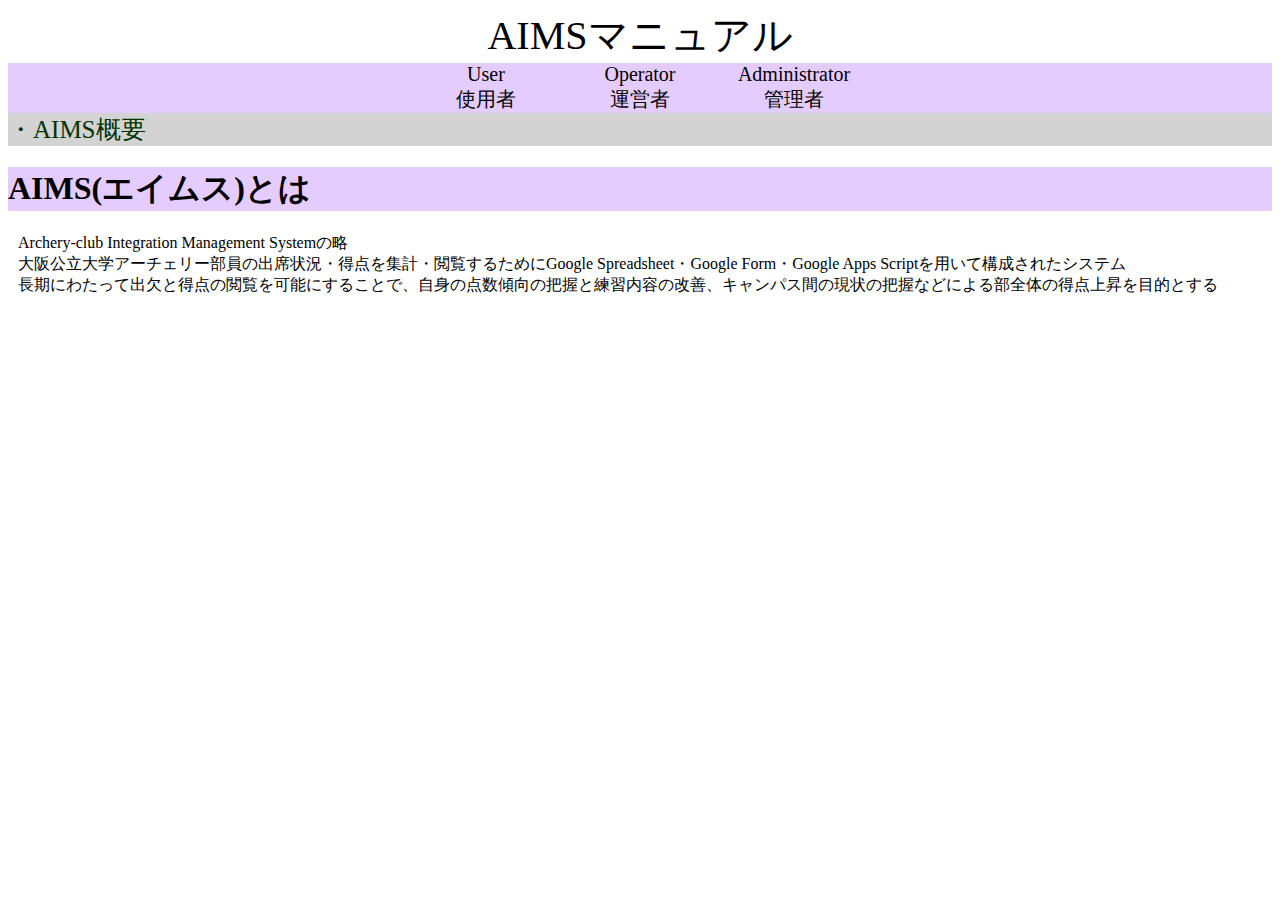
<file: index.html>
<!DOCTYPE html>
<html lang="ja">
<head>
    <meta charset="UTF-8">

    <title>AIMSマニュアル</title>

    <link rel="stylesheet" href="inform.css">
    <link rel="icon" href="images/icon.ico">

</head>

<body>
    <div id="header">
        <a href="index.html" class="top">AIMSマニュアル</a>
        <nav>
            <ul class="menu">
                <li>
                    <a href="user.html">User<br>使用者</a>
                    <ul>
                        <li><a href="user.html#joint">合同練習</a></li>
                        <li><a href="user.html#quota">ノルマ練習</a></li>
                        <li><a href="user.html#game/self">試合結果/自己新</a></li>
                        <li><a href="user.html#instant">リアルタイム集計</a></li>
                        <li><a href="user.html#uniform">ユニフォーム</a></li>
                        <li><a href="user.html#view">点数閲覧</a></li>
                    </ul>
                </li>
                <li>
                    <a href="operator.html">Operator<br>運営者</a>
                    <ul>
                        <li><a href="operator.html#update">部員構成の変更</a></li>
                        <li><a href="operator.html#set">ノルマ練習の設定</a></li>
                    </ul>
                </li>
                <li>
                    <a href="administrator.html">Administrator<br>管理者</a>
                    <ul>
                        <li><a href="administrator.html#concept">設計思想</a></li>
                        <li><a href="administrator.html#structure">構成オブジェクト</a></li>
                        <li><a href="administrator.html#flow">データの流れ</a></li>
                    </ul>
                </li>
            </ul>
        </nav>
        <p class="title">・AIMS概要</p>
    </div>

    <h1>AIMS(エイムス)とは</h1>
    <div class="h1">
        <p>
            Archery-club Integration Management Systemの略<br>
            大阪公立大学アーチェリー部員の出席状況・得点を集計・閲覧するためにGoogle Spreadsheet・Google Form・Google Apps Scriptを用いて構成されたシステム<br>
            長期にわたって出欠と得点の閲覧を可能にすることで、自身の点数傾向の把握と練習内容の改善、キャンパス間の現状の把握などによる部全体の得点上昇を目的とする
        </p>
    </div>
    
</body>
</html>
</file>
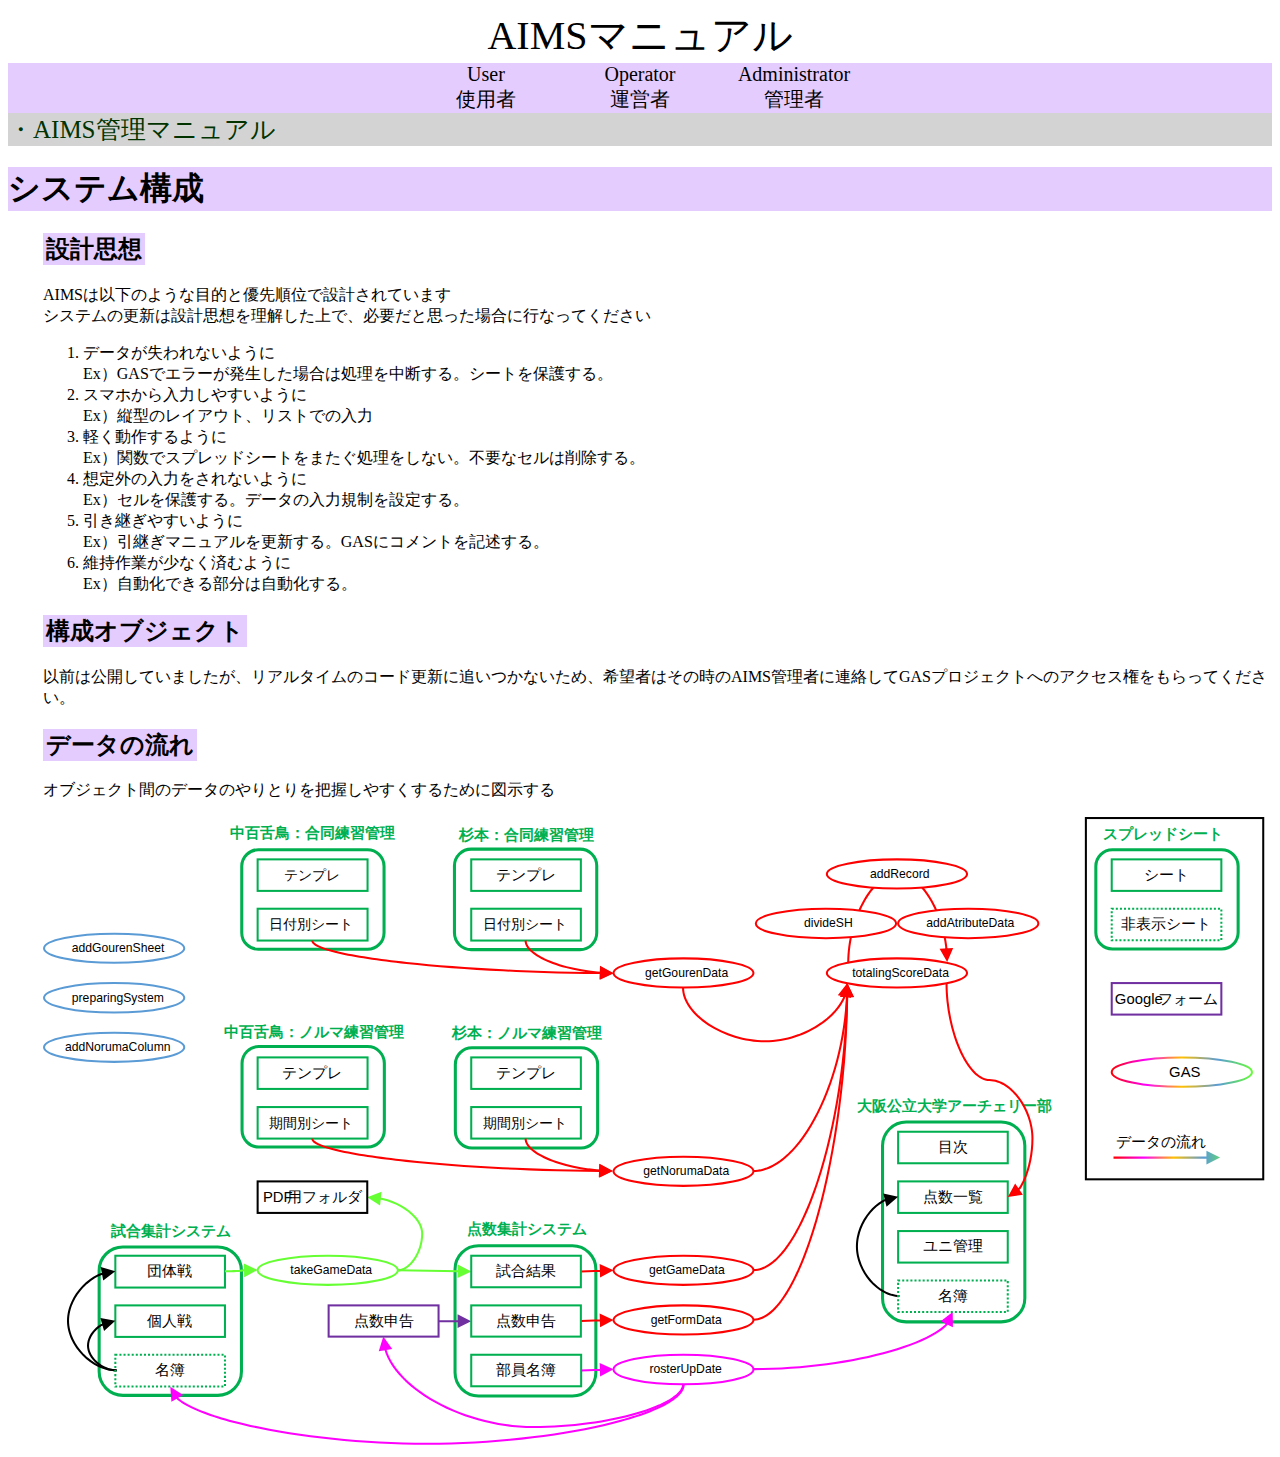
<file: administrator.html>
<!DOCTYPE html>
<html lang="ja">
<head>
    <meta charset="UTF-8">

    <title>AIMS管理マニュアル</title>

    <link rel="stylesheet" href="inform.css">
    <link rel="icon" href="images/icon.ico">

</head>

<body>
    <div id="header">
        <a href="index.html" class="top">AIMSマニュアル</a>
        <nav>
            <ul class="menu">
                <li>
                    <a href="user.html">User<br>使用者</a>
                    <ul>
                        <li><a href="user.html#joint">合同練習</a></li>
                        <li><a href="user.html#quota">ノルマ練習</a></li>
                        <li><a href="user.html#game/self">試合結果/自己新</a></li>
                        <li><a href="user.html#instant">リアルタイム集計</a></li>
                        <li><a href="user.html#uniform">ユニフォーム</a></li>
                        <li><a href="user.html#view">点数閲覧</a></li>
                    </ul>
                </li>
                <li>
                    <a href="operator.html">Operator<br>運営者</a>
                    <ul>
                        <li><a href="operator.html#update">部員構成の変更</a></li>
                        <li><a href="operator.html#set">ノルマ練習の設定</a></li>
                    </ul>
                </li>
                <li>
                    <a href="administrator.html">Administrator<br>管理者</a>
                    <ul>
                        <li><a href="#concept">設計思想</a></li>
                        <li><a href="#structure">構成オブジェクト</a></li>
                        <li><a href="#flow">データの流れ</a></li>
                    </ul>
                </li>
            </ul>
        </nav>
        <p class="title">・AIMS管理マニュアル</p>
    </div>

    <h1 id="system">システム構成</h1>
    <div class="h1">

        <h2 id="concept"><span class="h2">設計思想</span></h2>
        <div class="h2">
            <p>
                AIMSは以下のような目的と優先順位で設計されています<br>
                システムの更新は設計思想を理解した上で、必要だと思った場合に行なってください
            </p>
            <ol>
                <li>
                    データが失われないように<br>
                    Ex）GASでエラーが発生した場合は処理を中断する。シートを保護する。
                </li>
                <li>
                    スマホから入力しやすいように<br>
                    Ex）縦型のレイアウト、リストでの入力
                </li>
                <li>
                    軽く動作するように<br>
                    Ex）関数でスプレッドシートをまたぐ処理をしない。不要なセルは削除する。
                </li>
                <li>
                    想定外の入力をされないように<br>
                    Ex）セルを保護する。データの入力規制を設定する。
                </li>
                <li>
                    引き継ぎやすいように<br>
                    Ex）引継ぎマニュアルを更新する。GASにコメントを記述する。
                </li>
                <li>
                    維持作業が少なく済むように<br>
                    Ex）自動化できる部分は自動化する。
                </li>
            </ol>
        </div>

        <h2 id="structure"><span class="h2">構成オブジェクト</span></h2>
        <div class="h2">
            以前は公開していましたが、リアルタイムのコード更新に追いつかないため、希望者はその時のAIMS管理者に連絡してGASプロジェクトへのアクセス権をもらってください。
        </div>

        <h2 id="flow"><span class="h2">データの流れ</span></h2>
        <div class="h2">
            <p>オブジェクト間のデータのやりとりを把握しやすくするために図示する</p>
            <img src="images/data_flow.svg" alt="画像が表示できません">
        </div>
    </div>
</body>
</html>
</file>
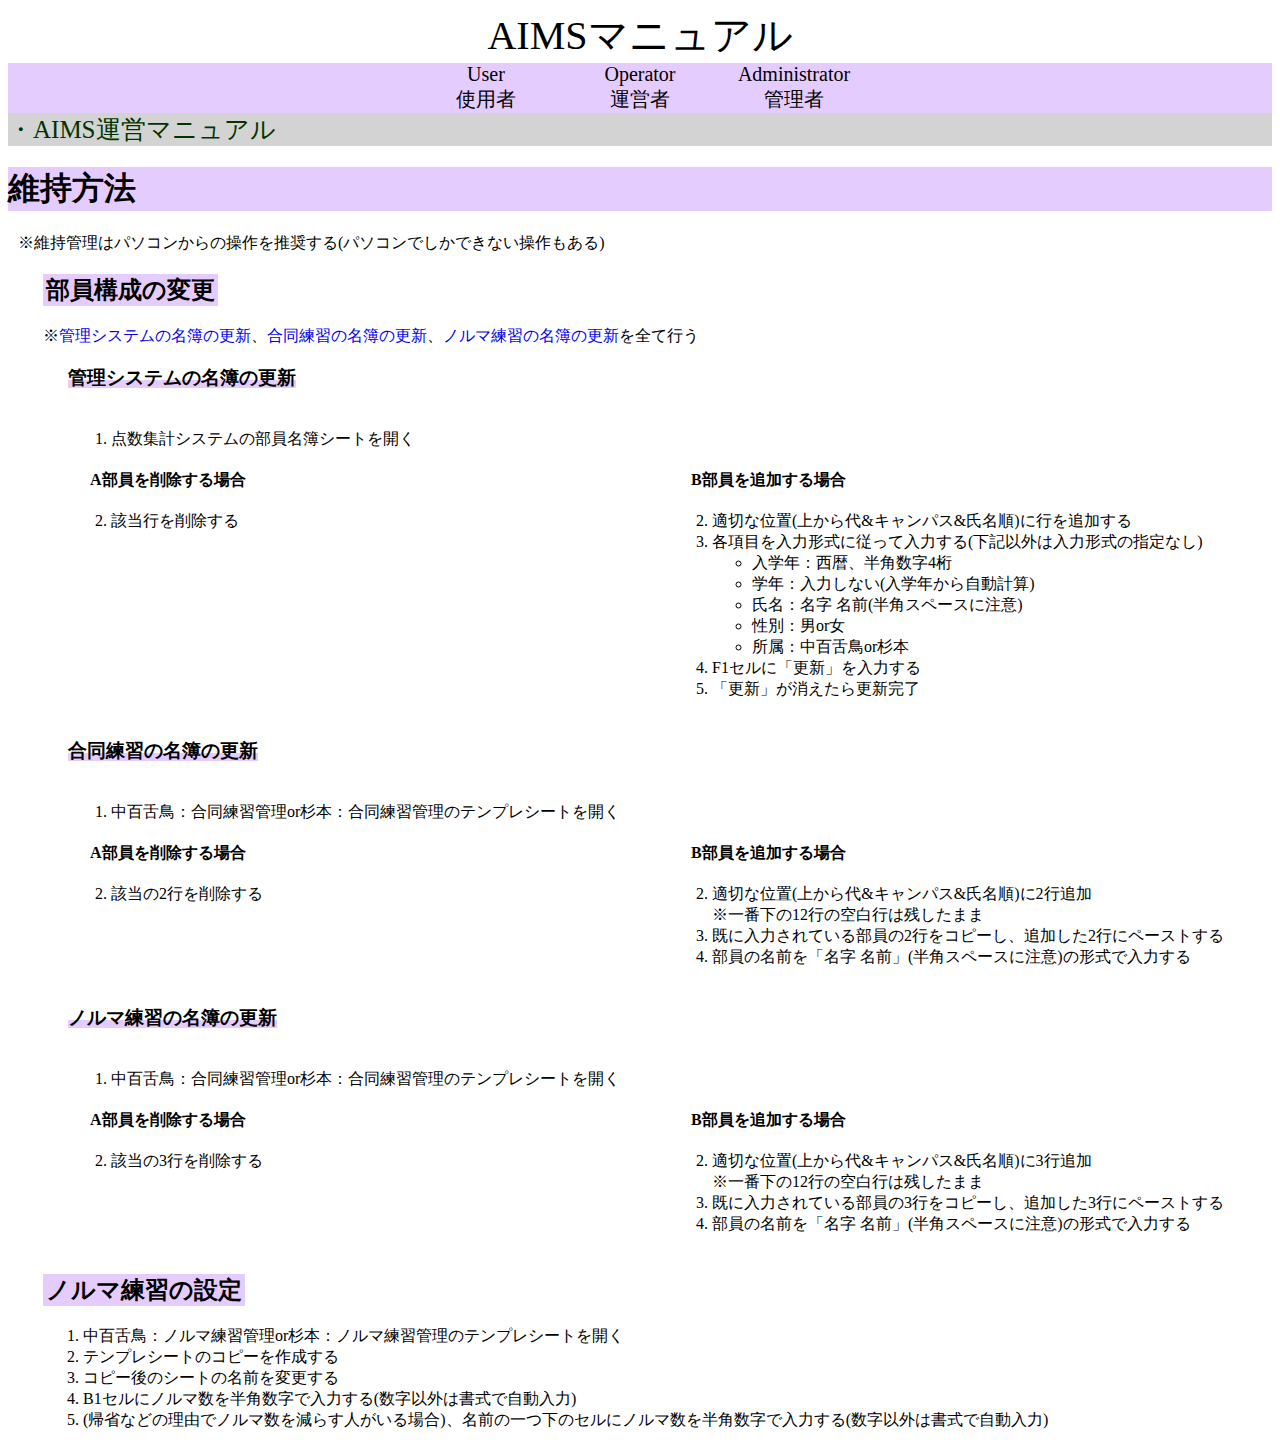
<file: operator.html>
<!DOCTYPE html>
<html lang="ja">
<head>
    <meta charset="UTF-8">

    <title>AIMS運営マニュアル</title>

    <link rel="stylesheet" href="inform.css">
    <link rel="icon" href="images/icon.ico">

</head>

<body>
    <div id="header">
        <a href="index.html" class="top">AIMSマニュアル</a>
        <nav>
            <ul class="menu">
                <li>
                    <a href="user.html">User<br>使用者</a>
                    <ul>
                        <li><a href="user.html#joint">合同練習</a></li>
                        <li><a href="user.html#quota">ノルマ練習</a></li>
                        <li><a href="user.html#game/self">試合結果/自己新</a></li>
                        <li><a href="user.html#instant">リアルタイム集計</a></li>
                        <li><a href="user.html#uniform">ユニフォーム</a></li>
                        <li><a href="user.html#view">点数閲覧</a></li>
                    </ul>
                </li>
                <li>
                    <a href="operator.html">Operator<br>運営者</a>
                    <ul>
                        <li><a href="operator.html#update">部員構成の変更</a></li>
                        <li><a href="operator.html#set">ノルマ練習の設定</a></li>
                    </ul>
                </li>
                <li>
                    <a href="administrator.html">Administrator<br>管理者</a>
                    <ul>
                        <li><a href="administrator.html#concept">設計思想</a></li>
                        <li><a href="administrator.html#structure">構成オブジェクト</a></li>
                        <li><a href="administrator.html#flow">データの流れ</a></li>
                    </ul>
                </li>
            </ul>
        </nav>
        <p class="title">・AIMS運営マニュアル</p>
    </div>

    <h1 id="maintain">維持方法</h1>
    <div class="h1">
        <p>※維持管理はパソコンからの操作を推奨する(パソコンでしかできない操作もある)</p>

        <h2 id="update"><span class="h2">部員構成の変更</span></h2>
        <div class="h2">
            <p>※<a href="#manage" class="jump">管理システムの名簿の更新</a>、<a href="#joint" class="jump">合同練習の名簿の更新</a>、<a href="#quota" class="jump">ノルマ練習の名簿の更新</a>を全て行う</p>

            <h3 id="manage"><span class="h3">管理システムの名簿の更新</span></h3>
            <div class="h3">
                <table class="process">
                    <tr>
                        <td colspan="2">
                            <ol>
                                <li>点数集計システムの部員名簿シートを開く</li>
                            </ol>
                        </td>
                    </tr>
                    <tr>
                        <td class="divide">
                            A部員を削除する場合
                        </td>
                        <td class="divide">
                            B部員を追加する場合
                        </td>
                    </tr>
                    <tr>
                        <td>
                            <ol start="2">
                                <li>該当行を削除する</li>
                            </ol>
                        </td>
                        <td>
                            <ol start="2">
                                <li>適切な位置(上から代&キャンパス&氏名順)に行を追加する</li>
                                <li>
                                    各項目を入力形式に従って入力する(下記以外は入力形式の指定なし)
                                    <ul>
                                        <li>入学年：西暦、半角数字4桁</li>
                                        <li>学年：入力しない(入学年から自動計算)</li>
                                        <li>氏名：名字 名前(半角スペースに注意)</li>
                                        <li>性別：男or女</li>
                                        <li>所属：中百舌鳥or杉本</li>
                                    </ul>
                                </li>
                                <li>F1セルに「更新」を入力する</li>
                                <li>「更新」が消えたら更新完了</li>
                            </ol>
                        </td>
                    </tr>
                </table>
            </div>

            <h3 id="joint"><span class="h3">合同練習の名簿の更新</span></h3>
            <div class="h3">
                <table class="process">
                    <tr>
                        <td colspan="2">
                            <ol>
                                <li>中百舌鳥：合同練習管理or杉本：合同練習管理のテンプレシートを開く</li>
                            </ol>
                        </td>
                    </tr>
                    <tr>
                        <td class="divide">
                            A部員を削除する場合
                        </td>
                        <td class="divide">
                            B部員を追加する場合
                        </td>
                    </tr>
                    <tr>
                        <td>
                            <ol start="2">
                                <li>該当の2行を削除する</li>
                            </ol>
                        </td>
                        <td>
                            <ol start="2">
                                <li>適切な位置(上から代&キャンパス&氏名順)に2行追加<br>※一番下の12行の空白行は残したまま</li>
                                <li>既に入力されている部員の2行をコピーし、追加した2行にペーストする</li>
                                <li>部員の名前を「名字 名前」(半角スペースに注意)の形式で入力する</li>
                            </ol>
                        </td>
                    </tr>
                </table>
            </div>

            <h3 id="quota"><span class="h3">ノルマ練習の名簿の更新</span></h3>
            <div class="h3">
                <table class="process">
                    <tr>
                        <td colspan="2">
                            <ol>
                                <li>中百舌鳥：合同練習管理or杉本：合同練習管理のテンプレシートを開く</li>
                            </ol>
                        </td>
                    </tr>
                    <tr>
                        <td class="divide">
                            A部員を削除する場合
                        </td>
                        <td class="divide">
                            B部員を追加する場合
                        </td>
                    </tr>
                    <tr>
                        <td>
                            <ol start="2">
                                <li>該当の3行を削除する</li>
                            </ol>
                        </td>
                        <td>
                            <ol start="2">
                                <li>適切な位置(上から代&キャンパス&氏名順)に3行追加<br>※一番下の12行の空白行は残したまま</li>
                                <li>既に入力されている部員の3行をコピーし、追加した3行にペーストする</li>
                                <li>部員の名前を「名字 名前」(半角スペースに注意)の形式で入力する</li>
                            </ol>
                        </td>
                    </tr>
                </table>
            </div>
        </div>

        <h2 id="set"><span class="h2">ノルマ練習の設定</span></h2>
        <div class="h2">
            <ol>
                <li>中百舌鳥：ノルマ練習管理or杉本：ノルマ練習管理のテンプレシートを開く</li>
                <li>テンプレシートのコピーを作成する</li>
                <li>コピー後のシートの名前を変更する</li>
                <li>B1セルにノルマ数を半角数字で入力する(数字以外は書式で自動入力)</li>
                <li>(帰省などの理由でノルマ数を減らす人がいる場合)、名前の一つ下のセルにノルマ数を半角数字で入力する(数字以外は書式で自動入力)</li>
            </ol>
        </div>
    </div>
</body>
</html>
</file>
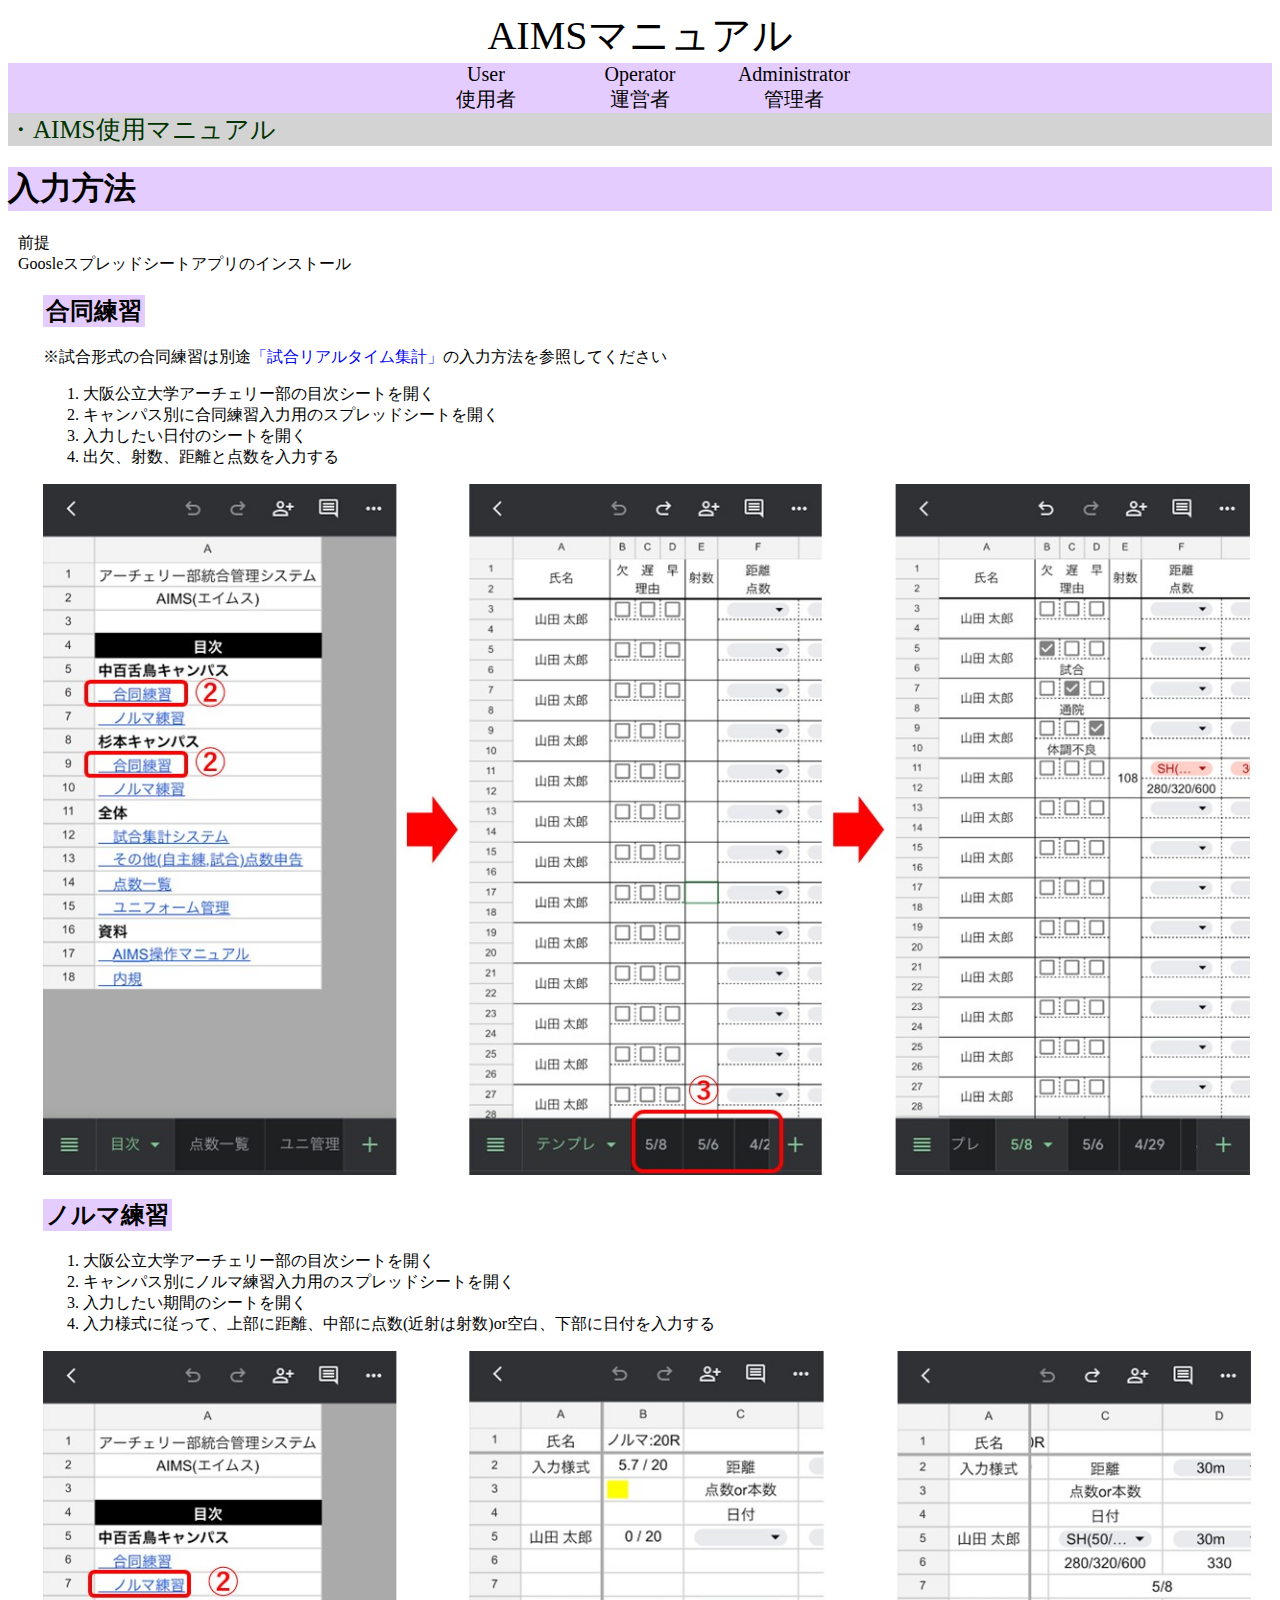
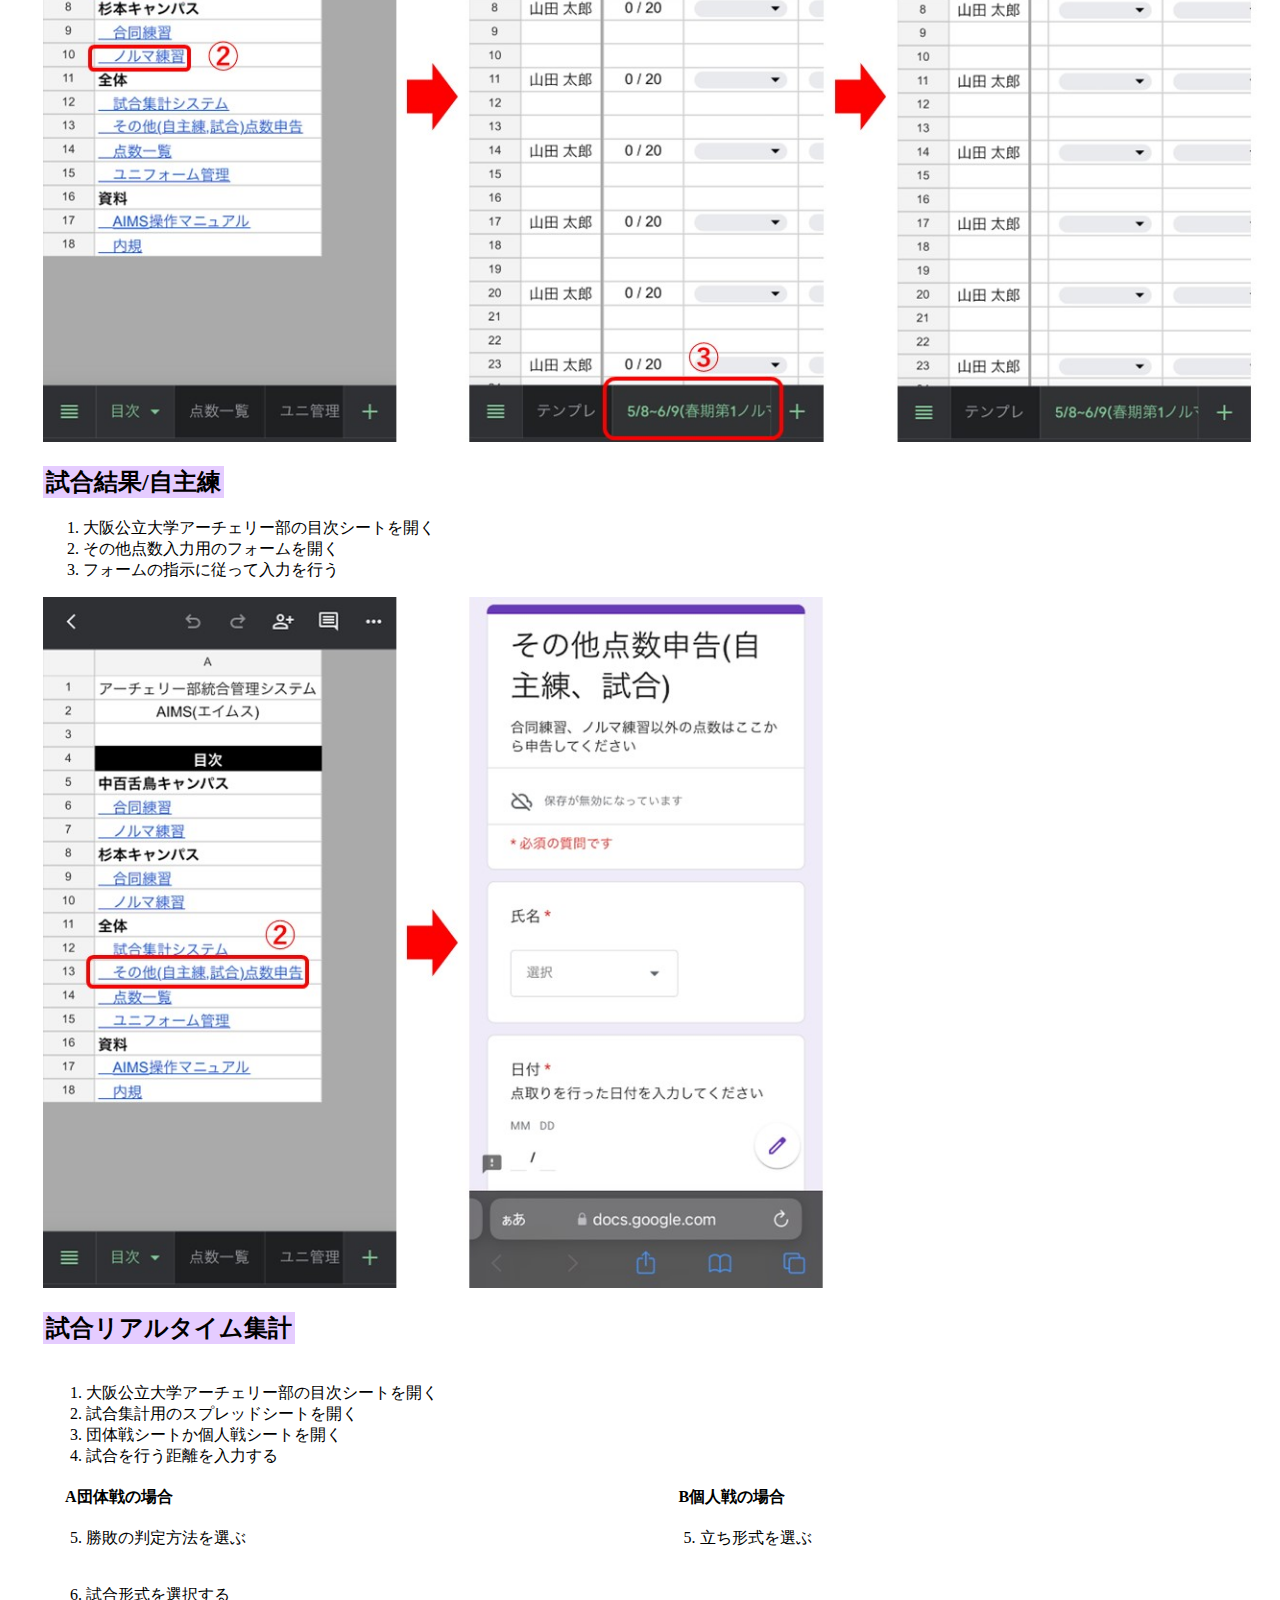
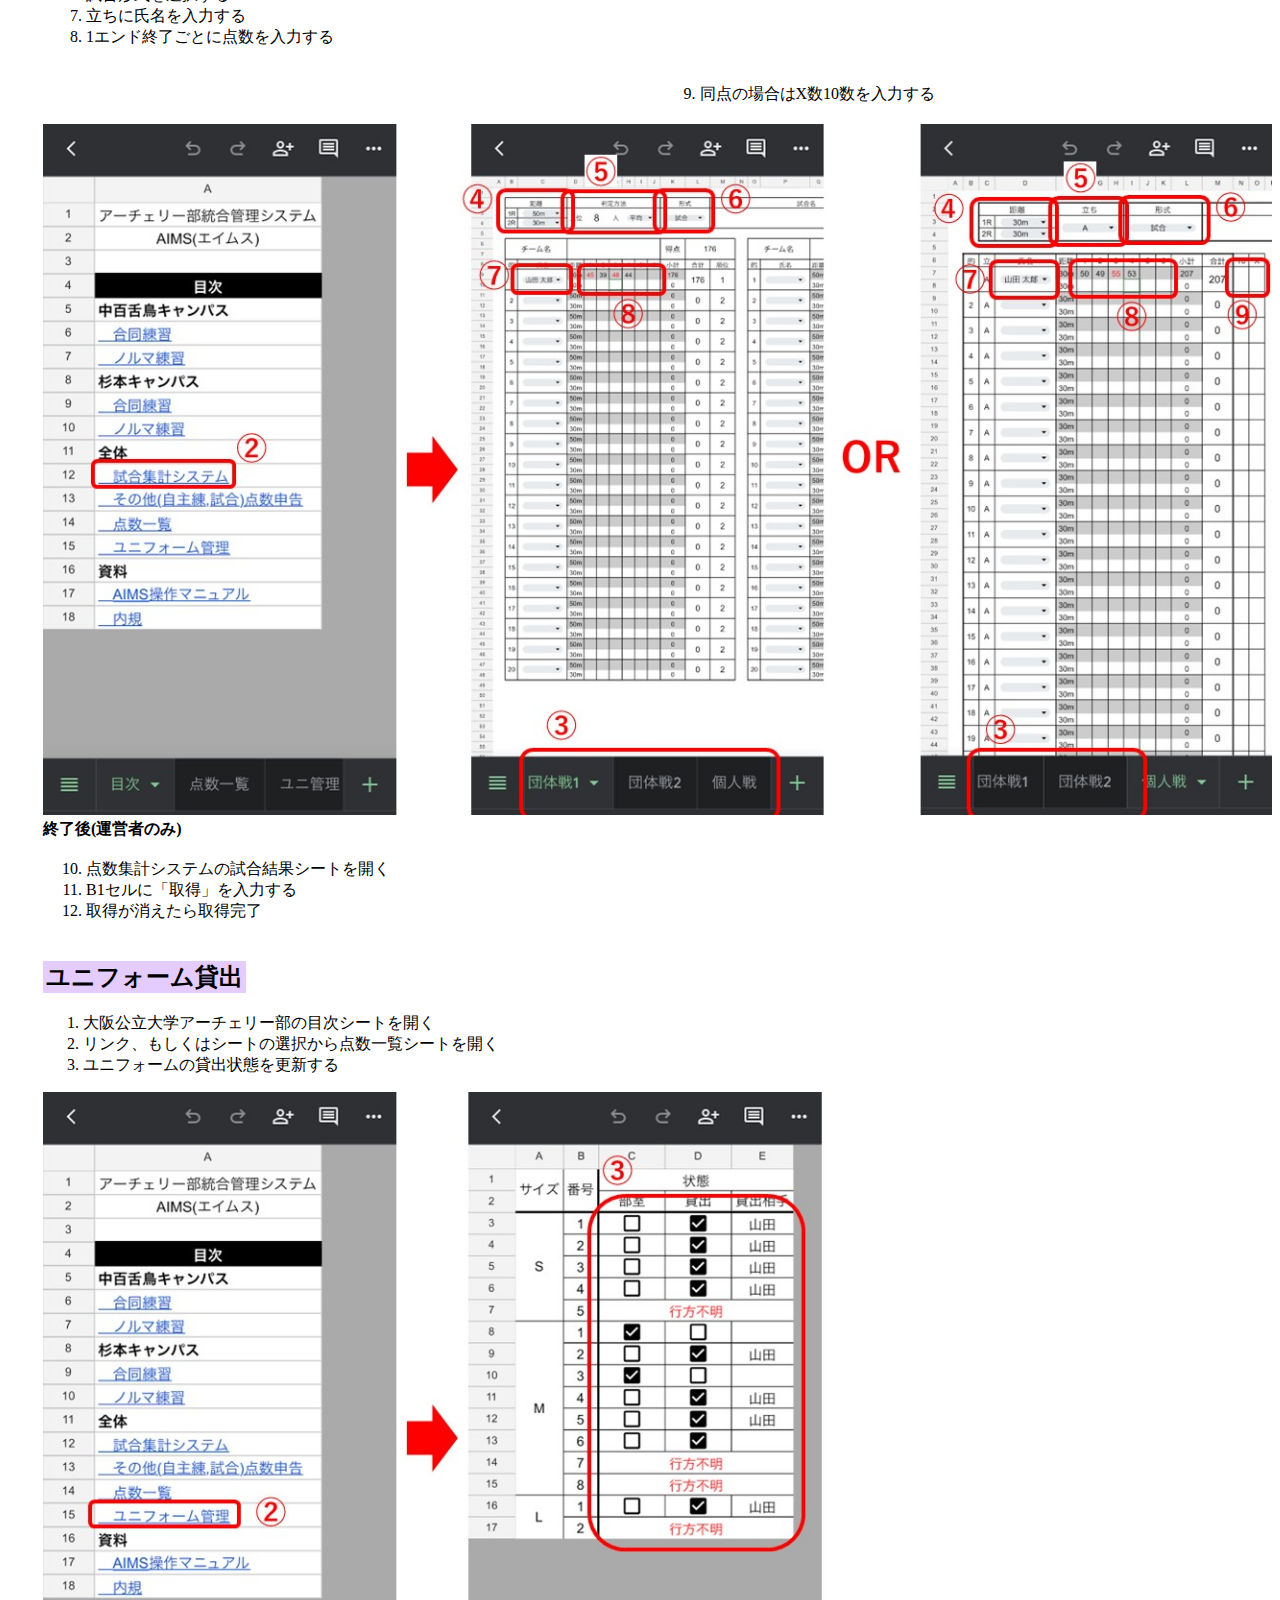
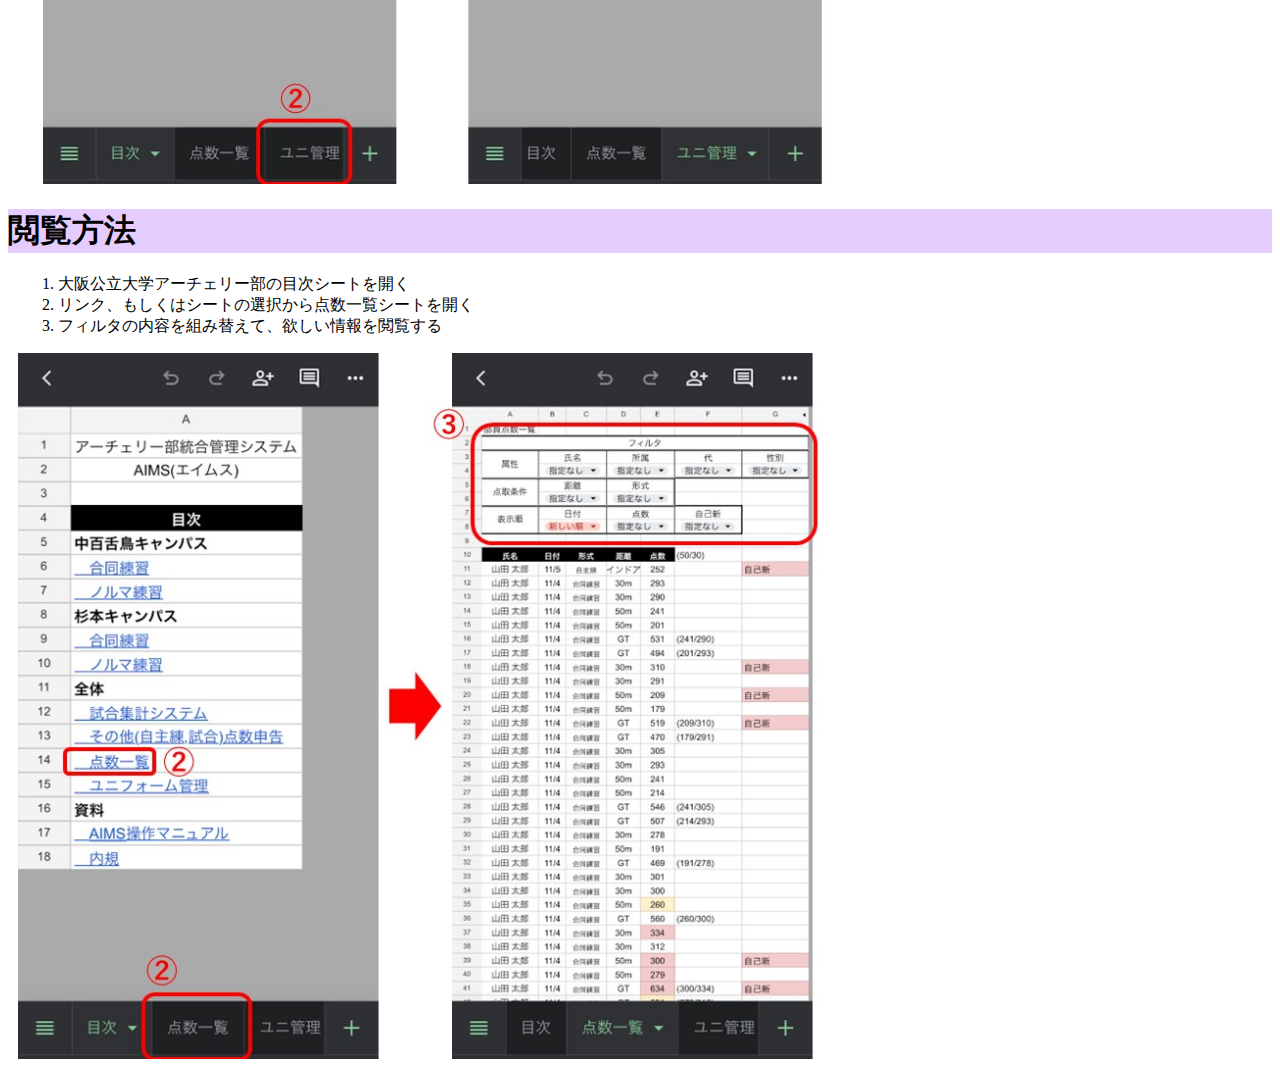
<file: user.html>
<!DOCTYPE html>
<html lang="ja">
<head>
    <meta charset="UTF-8">

    <title>AIMS使用マニュアル</title>

    <link rel="stylesheet" href="inform.css">
    <link rel="icon" href="images/icon.ico">

</head>

<body>
    <div id="header">
        <a href="index.html" class="top">AIMSマニュアル</a>
        <nav>
            <ul class="menu">
                <li>
                    <a href="user.html">User<br>使用者</a>
                    <ul>
                        <li><a href="user.html#joint">合同練習</a></li>
                        <li><a href="user.html#quota">ノルマ練習</a></li>
                        <li><a href="user.html#game/self">試合結果/自己新</a></li>
                        <li><a href="user.html#instant">リアルタイム集計</a></li>
                        <li><a href="user.html#uniform">ユニフォーム</a></li>
                        <li><a href="user.html#view">点数閲覧</a></li>
                    </ul>
                </li>
                <li>
                    <a href="operator.html">Operator<br>運営者</a>
                    <ul>
                        <li><a href="operator.html#update">部員構成の変更</a></li>
                        <li><a href="operator.html#set">ノルマ練習の設定</a></li>
                    </ul>
                </li>
                <li>
                    <a href="administrator.html">Administrator<br>管理者</a>
                    <ul>
                        <li><a href="administrator.html#concept">設計思想</a></li>
                        <li><a href="administrator.html#structure">構成オブジェクト</a></li>
                        <li><a href="administrator.html#flow">データの流れ</a></li>
                    </ul>
                </li>
            </ul>
        </nav>
        <p class="title">・AIMS使用マニュアル</p>
    </div>

    <h1 id="enter">入力方法</h1>
    <div class="h1">
        <p>前提<br>Goosleスプレッドシートアプリのインストール</p>

        <h2 id="joint"><span class="h2">合同練習</span></h2>
        <div class="h2">
            <p>※試合形式の合同練習は別途<a href="#instant" class="jump">「試合リアルタイム集計」</a>の入力方法を参照してください</p>
            <ol>
                <li>大阪公立大学アーチェリー部の目次シートを開く</li>
                <li>キャンパス別に合同練習入力用のスプレッドシートを開く</li>
                <li>入力したい日付のシートを開く</li>
                <li>出欠、射数、距離と点数を入力する</li>
            </ol>
            <img src="images/input_gouren.jpg" alt="画像が表示できません">
        </div>

        <h2 id="quota"><span class="h2">ノルマ練習</span></h2>
        <div class="h2">
            <ol>
                <li>大阪公立大学アーチェリー部の目次シートを開く</li>
                <li>キャンパス別にノルマ練習入力用のスプレッドシートを開く</li>
                <li>入力したい期間のシートを開く</li>
                <li>入力様式に従って、上部に距離、中部に点数(近射は射数)or空白、下部に日付を入力する</li>
            </ol>
            <img src="images/input_noruma.jpg" alt="画像が表示できません">
        </div>

        <h2 id="game/self"><span class="h2">試合結果/自主練</span></h2>
        <div class="h2">
            <ol>
                <li>大阪公立大学アーチェリー部の目次シートを開く</li>
                <li>その他点数入力用のフォームを開く</li>
                <li>フォームの指示に従って入力を行う</li>
            </ol>
            <img src="images/input_form.jpg" alt="画像が表示できません">
        </div>

        <h2 id="instant"><span class="h2">試合リアルタイム集計</span></h2>
        <div class="h2">
            <table class="process">
                <tr>
                    <td colspan="2">
                        <ol>
                            <li>大阪公立大学アーチェリー部の目次シートを開く</li>
                            <li>試合集計用のスプレッドシートを開く</li>
                            <li>団体戦シートか個人戦シートを開く</li>
                            <li>試合を行う距離を入力する</li>
                        </ol>
                    </td>
                </tr>
                <tr>
                    <td class="divide">
                        A団体戦の場合
                    </td>
                    <td class="divide">
                        B個人戦の場合
                    </td>
                </tr>
                <tr>
                    <td>
                        <ol start="5">
                            <li>勝敗の判定方法を選ぶ</li>
                        </ol>
                    </td>
                    <td>
                        <ol start="5">
                            <li>立ち形式を選ぶ</li>
                        </ol>
                    </td>
                </tr>
                <tr>
                    <td colspan="2">
                        <ol start="6">
                            <li>試合形式を選択する</li>
                            <li>立ちに氏名を入力する</li>
                            <li>1エンド終了ごとに点数を入力する</li>
                        </ol>
                    </td>
                </tr>
                <tr>
                    <td></td>
                    <td>
                        <ol start="9">
                            <li>同点の場合はX数10数を入力する</li>
                        </ol>
                    </td>
                </tr>
            </table>
            <img src="images/input_game.jpg" alt="画像が表示できません">
            <b>終了後(運営者のみ)</b>
            <table class="prpcess">
                <tr>
                    <td>
                        <ol start="10">
                            <li>点数集計システムの試合結果シートを開く</li>
                            <li>B1セルに「取得」を入力する</li>
                            <li>取得が消えたら取得完了</li>
                        </ol>
                    </td>
                </tr>
            </table>
        </div>

        <h2 id="uniform"><span class="h2">ユニフォーム貸出</span></h2>
        <div class="h2">
            <ol>
                <li>大阪公立大学アーチェリー部の目次シートを開く</li>
                <li>リンク、もしくはシートの選択から点数一覧シートを開く</li>
                <li>ユニフォームの貸出状態を更新する</li>
            </ol>
            <img src="images/input_uniform.jpg" alt="画像が表示できません">
        </div>
    </div>

    <h1 id="view">閲覧方法</h1>
    <div class="h1">
        <ol>
            <li>大阪公立大学アーチェリー部の目次シートを開く</li>
            <li>リンク、もしくはシートの選択から点数一覧シートを開く</li>
            <li>フィルタの内容を組み替えて、欲しい情報を閲覧する</li>
        </ol>
        <img src="images/view.jpg" alt="画像が表示できません">
    </div>
</body>
</html>
</file>
<file: inform.css>
/* body全体のスタイル */
body {
	background-color: white;
}

/* ヘッダのスタイル */
div#header {
	text-align: center;
}

a.top {
	font-size: 40px;
	color: black;
	text-decoration: none;
	margin: 0;
}

	a.top:hover {
		text-decoration: underline;
	}

ul.menu {
	text-align: center;
	background: #e5ccff;
	padding: 0;
	margin: 0;
}

	ul.menu li {
		display: inline-block;
		position: relative;
		font-size: 20px;
	}

		ul.menu li a {
			display: block;
			text-align: center;
			width: 150px;
			color: black;
			text-decoration: none;
		}

		ul.menu li ul {
			display: none;
		}

		/* ホバーした際のデザイン */
		ul.menu li:hover {
			background: #e6ffcc;
		}

			ul.menu li:hover ul {
				display: block;
				position: absolute;
				padding: 0;
				margin: 0;
				top: 60px;
				left: 0;
				background: #d3a8ff;
				width: 138px;
				border: 6px solid #e6ffcc;
			}

				ul.menu li:hover ul li {
					font-size: 15px;
					width: 138px;
				}

					ul.menu li:hover ul li a {
						display: block;
						text-align: center;
						line-height: 40px;
						color: black;
						text-decoration: none;
						width: 138px;
					}
					/* さらにホバーした際のデザイン */
					ul.menu li:hover ul li:hover {
						background: #d4ffa8;
					}

p.title {
	background-color: lightgray;
	text-align: left;
	padding: 0;
	color: #003300;
	font-size: 25px;
	margin: 0;
}

/* 本文のスタイル */
h1 {
	background-color: #e5ccff; /* 薄い紫 */
}

div.h1 {
	padding-left: 10px;
}

h2 {
	text-indent: 25px;
}

span.h2 {
	background: #e5ccff; /* 薄い紫 */
	padding: 3px;
}

div.h2 {
	padding-left: 25px;
}

h3 {
	text-indent: 25px
}

span.h3 {
	background: linear-gradient(transparent 60%, #e5ccff 30%);
}

div.h3 {
	padding-left: 25px;
}

details {
	padding-bottom: 20px;
}

div.details {
	padding-left: 25px;
}

summary {
	color: #8a2be2;
	font-weight: bold;
}

details dt {
	font-weight: bold;
}

/* 手順テーブルのスタイル */
table.process {
	width: 100%;
}

	table.process td {
		width: 50%;
		vertical-align: top;
	}
	table.process td.divide {
		padding-left: 20px;
		font-weight: bold;
	}

/* ページ内リンクのスタイル */
a.jump {
	text-decoration: none;
}

	a.jump:visited {
		color: #0000EE;
	}

/* プログラムのスタイル */
details.code summary{
	color: black;
}

/* 画像のスタイル */
img {
	width: 100%;
}

/* 個人情報保護表示のスタイル */
p#message {
	background-color: white;
	padding: 30px;
	color: black;
	font-size: 50px;
	text-align: center
}
</file>
